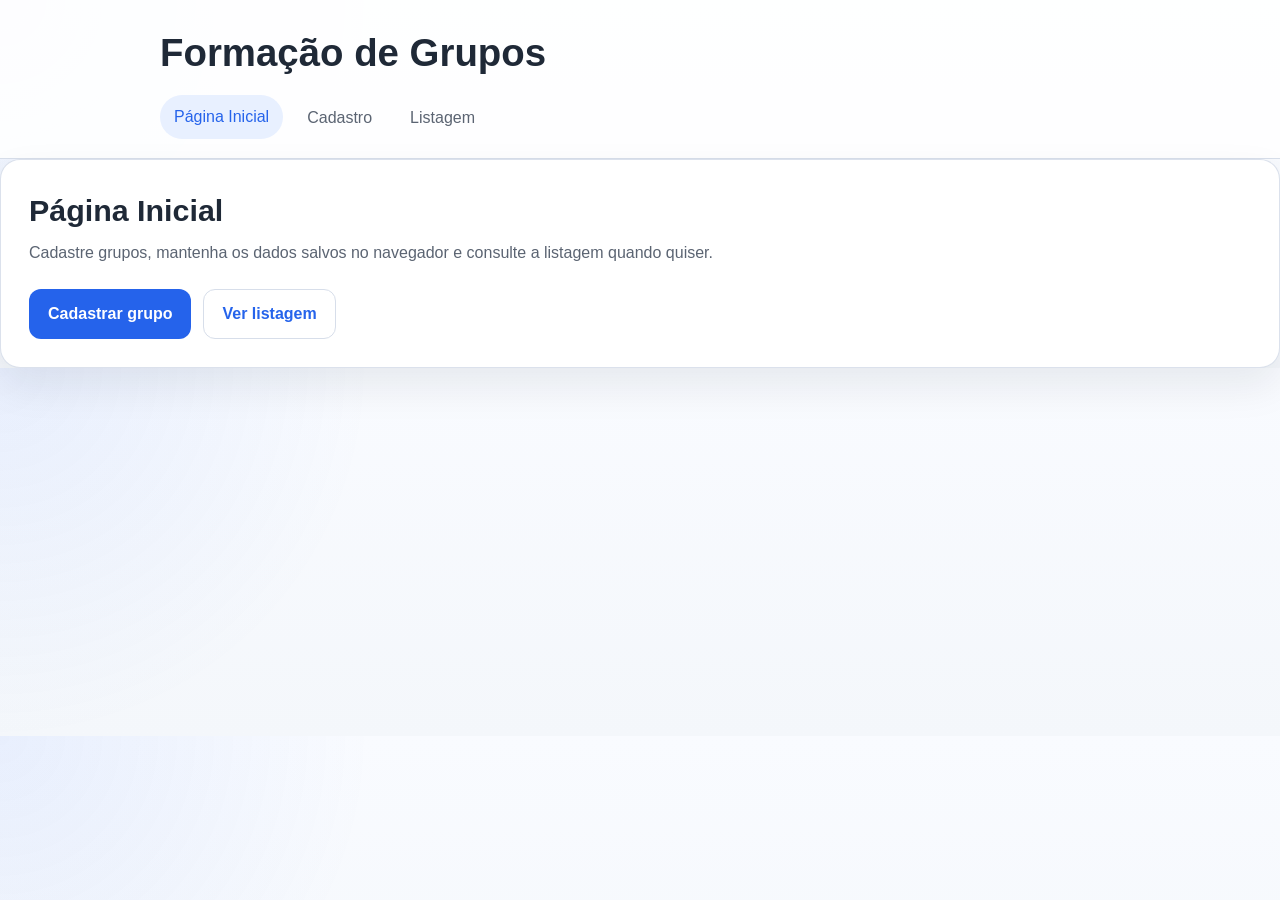
<file: index.html>
<!DOCTYPE html>
<html lang="pt-br">
<head>
    <meta charset="UTF-8">
    <title>Formação de Grupos</title>
    <title>Forma&ccedil;&atilde;o de Grupos</title>
    <link rel="stylesheet" href="css/style.css">
</head>
<body>
    <header>
        <h1>Forma&ccedil;&atilde;o de Grupos</h1>
        <nav>
            <ul>
                <li><a href="index.html" class="active">P&aacute;gina Inicial</a></li>
                <li><a href="cadastro.html">Cadastro</a></li>
                <li><a href="listagem.html">Listagem</a></li>
            </ul>
        </nav>
    </header>
    <main>
        <section class="panel">
            <h2>P&aacute;gina Inicial</h2>
            <p class="page-intro">Cadastre grupos, mantenha os dados salvos no navegador e consulte a listagem quando quiser.</p>
            <div class="actions">
                <a class="button-link" href="cadastro.html">Cadastrar grupo</a>
                <a class="button-link secondary" href="listagem.html">Ver listagem</a>
            </div>
        </section>
    </main>
    <script src="js/script.js"></script>
</body>
</html>
</file>
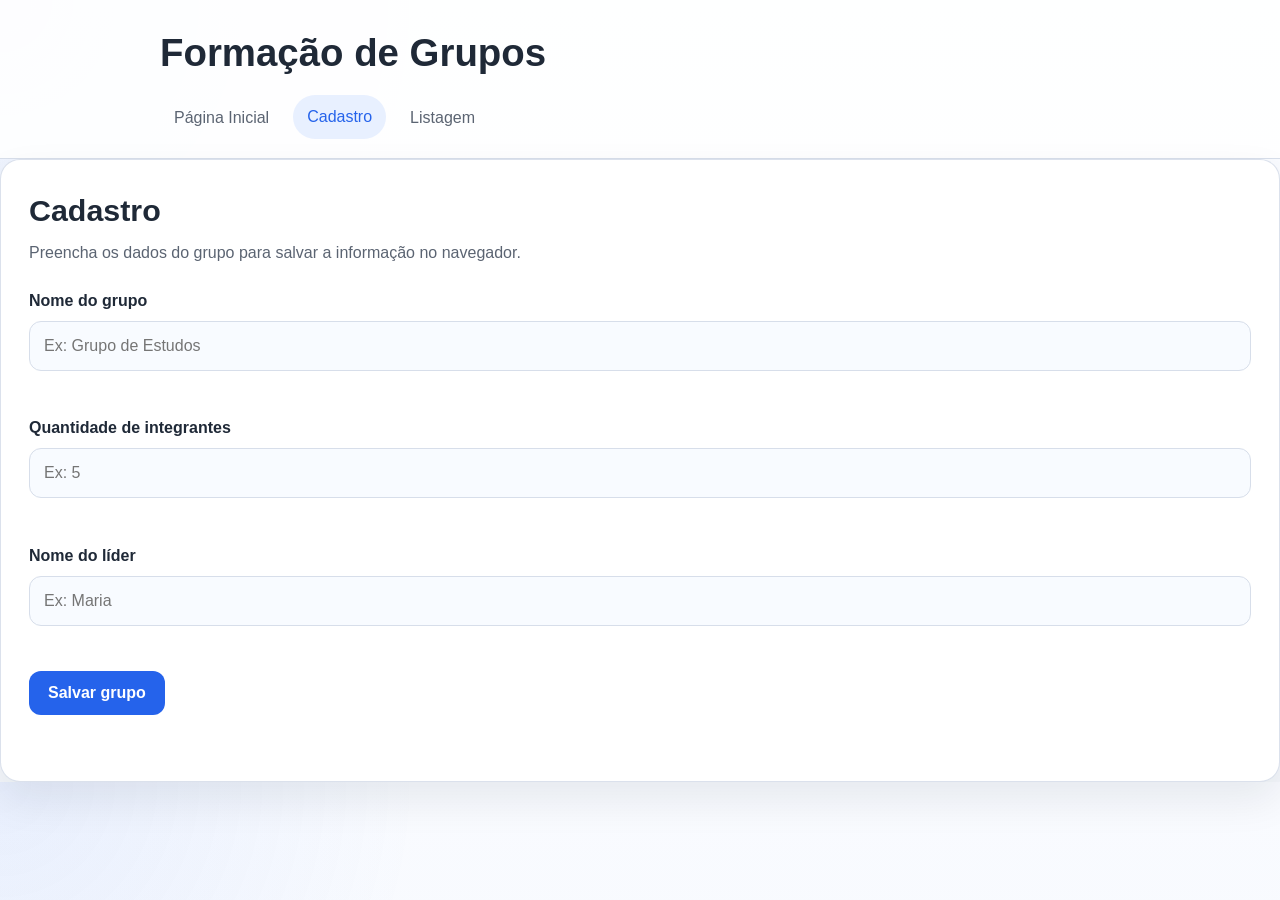
<file: cadastro.html>
<!DOCTYPE html>
<html lang="pt-br">
<head>
    <meta charset="UTF-8">
    <title>Formação de Grupos - Cadastro</title>
    <title>Forma&ccedil;&atilde;o de Grupos - Cadastro</title>
    <link rel="stylesheet" href="css/style.css">
</head>
<body>
    <header>
        <h1>Forma&ccedil;&atilde;o de Grupos</h1>
        <nav>
            <ul>
                <li><a href="index.html">P&aacute;gina Inicial</a></li>
                <li><a href="cadastro.html" class="active">Cadastro</a></li>
                <li><a href="listagem.html">Listagem</a></li>
            </ul>
        </nav>
    </header>
    <main>
        <section class="panel">
            <h2>Cadastro</h2>
            <p class="page-intro">Preencha os dados do grupo para salvar a informa&ccedil;&atilde;o no navegador.</p>
            <form id="cadastro-form" novalidate>
                <div class="form-group">
                    <label for="nome">Nome do grupo</label>
                    <input type="text" id="nome" name="nome" placeholder="Ex: Grupo de Estudos">
                    <span class="error" id="error-nome"></span>
                </div>
                <div class="form-group">
                    <label for="integrantes">Quantidade de integrantes</label>
                    <input type="number" id="integrantes" name="integrantes" min="1" placeholder="Ex: 5">
                    <span class="error" id="error-integrantes"></span>
                </div>
                <div class="form-group">
                    <label for="lider">Nome do l&iacute;der</label>
                    <input type="text" id="lider" name="lider" placeholder="Ex: Maria">
                    <span class="error" id="error-lider"></span>
                </div>
                <button type="submit">Salvar grupo</button>
                <p id="form-feedback" class="form-feedback" aria-live="polite"></p>
            </form>
        </section>
    </main>
    <script src="js/script.js"></script>
</body>
</html>
</file>
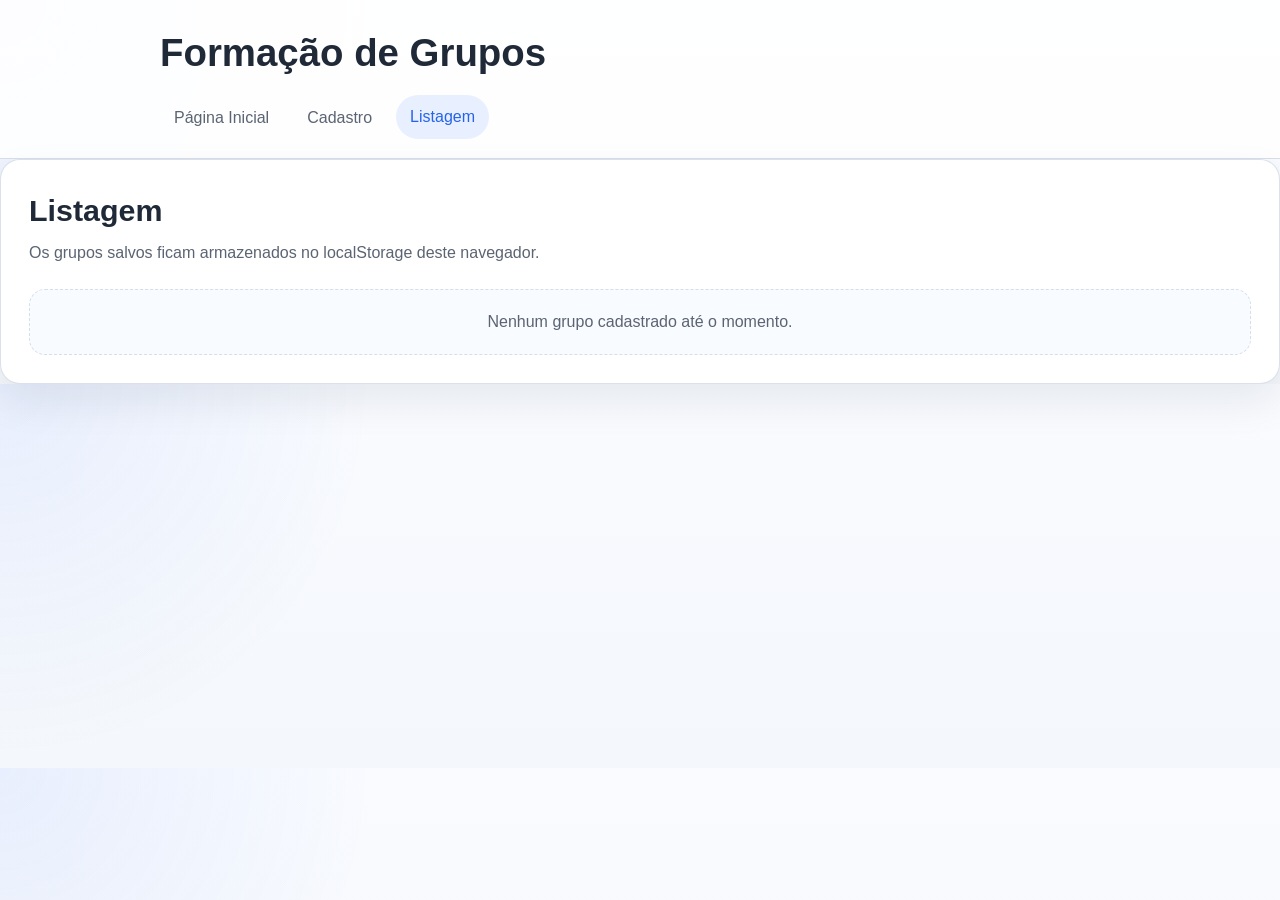
<file: listagem.html>
<!DOCTYPE html>
<html lang="pt-br">
<head>
    <meta charset="UTF-8">
    <title>Formação de Grupos - Listagem</title>
    <title>Forma&ccedil;&atilde;o de Grupos - Listagem</title>
    <link rel="stylesheet" href="css/style.css">
</head>
<body>
    <header>
        <h1>Forma&ccedil;&atilde;o de Grupos</h1>
        <nav>
            <ul>
                <li><a href="index.html">P&aacute;gina Inicial</a></li>
                <li><a href="cadastro.html">Cadastro</a></li>
                <li><a href="listagem.html" class="active">Listagem</a></li>
            </ul>
        </nav>
    </header>
    <main>
        <section class="panel">
            <h2>Listagem</h2>
            <p class="page-intro">Os grupos salvos ficam armazenados no localStorage deste navegador.</p>
            <div id="grupos-container" class="cards-grid"></div>
        </section>
    </main>
    <script src="js/script.js"></script>
</body>
</html>
</file>
<file: css/style.css>
:root {
    --bg: #f4f7fb;
    --surface: #ffffff;
    --surface-soft: #f8fbff;
    --text: #1f2937;
    --muted: #5b6472;
    --line: #d7deea;
    --accent: #2563eb;
    --accent-soft: #e8f0ff;
    --success: #0f766e;
    --error: #b42318;
    --shadow: 0 18px 40px rgba(15, 23, 42, 0.08);
}

* {
    box-sizing: border-box;
}

body {
    margin: 0;
    font-family: "Segoe UI", Tahoma, sans-serif;
    color: var(--text);
    line-height: 1.5;
    background:
        radial-gradient(circle at top left, rgba(37, 99, 235, 0.08), transparent 28%),
        linear-gradient(180deg, #f9fbff 0%, var(--bg) 100%);
}

header {
    padding: 24px 20px 18px;
    background-color: rgba(255, 255, 255, 0.9);
    border-bottom: 1px solid var(--line);
}

header h1,
nav {
    max-width: 960px;
    margin-left: auto;
    margin-right: auto;
}

header h1 {
    margin-top: 0;
    margin-bottom: 14px;
    font-size: clamp(1.8rem, 3vw, 2.4rem);
}

nav ul {
    display: flex;
    flex-wrap: wrap;
    gap: 10px;
    margin: 0;
    padding: 0;
    list-style: none;
}

nav li {
    margin: 0;
}

nav a {
    display: inline-flex;
    align-items: center;
    justify-content: center;
    padding: 10px 14px;
    color: var(--muted);
    text-decoration: none;
    border-radius: 999px;
    transition: background-color 0.2s ease, color 0.2s ease, transform 0.2s ease;
}

nav a:hover,
nav a.active {
    color: var(--accent);
    background-color: var(--accent-soft);
    transform: translateY(-1px);
}

main {
}

.panel {
    padding: 28px;
    background-color: var(--surface);
    border: 1px solid rgba(215, 222, 234, 0.9);
    border-radius: 20px;
    box-shadow: var(--shadow);
}

h2 {
    margin-top: 0;
    margin-bottom: 8px;
    font-size: clamp(1.5rem, 2.5vw, 1.9rem);
}

.page-intro {
    margin-top: 0;
    margin-bottom: 24px;
    color: var(--muted);
}

.actions {
    display: flex;
    flex-wrap: wrap;
    gap: 12px;
    margin-top: 24px;
}

.button-link,
button {
    display: inline-flex;
    align-items: center;
    justify-content: center;
    padding: 12px 18px;
    border: 1px solid transparent;
    border-radius: 12px;
    background-color: var(--accent);
    color: #ffffff;
    font-size: 1rem;
    font-weight: 600;
    text-decoration: none;
    cursor: pointer;
    transition: transform 0.2s ease, box-shadow 0.2s ease;
}

.button-link:hover,
button:hover {
    transform: translateY(-1px);
    box-shadow: 0 10px 20px rgba(37, 99, 235, 0.16);
}

.button-link.secondary {
    background-color: transparent;
    border-color: var(--line);
    color: var(--accent);
    box-shadow: none;
}

.form-group {
    display: flex;
    flex-direction: column;
    gap: 8px;
    margin-bottom: 18px;
}

label {
    font-weight: 600;
}

input {
    width: 100%;
    padding: 12px 14px;
    font: inherit;
    color: var(--text);
    background-color: var(--surface-soft);
    border: 1px solid var(--line);
    border-radius: 12px;
    transition: border-color 0.2s ease, box-shadow 0.2s ease, background-color 0.2s ease;
}

input:focus {
    outline: none;
    background-color: var(--surface);
    border-color: var(--accent);
    box-shadow: 0 0 0 4px rgba(37, 99, 235, 0.14);
}

.error {
    min-height: 1.2rem;
    color: var(--error);
    font-size: 0.92rem;
}

.form-feedback {
    min-height: 1.4rem;
    margin: 16px 0 0;
    font-weight: 600;
}

.form-feedback.success {
    color: var(--success);
}

.form-feedback.error {
    color: var(--error);
}

.cards-grid {
    display: grid;
    gap: 16px;
    grid-template-columns: 1fr;
}

.card {
    padding: 18px;
    background: linear-gradient(180deg, #ffffff 0%, #f8fbff 100%);
    border: 1px solid var(--line);
    border-radius: 16px;
}

.card h3 {
    margin: 0 0 10px;
    font-size: 1.1rem;
}

.card p {
    margin: 6px 0;
    color: var(--muted);
}

.empty-state {
  padding: 20px;
  text-align: center;
  color: var(--muted);
  background-color: var(--surface-soft);
  border: 1px dashed var(--line);
  border-radius: 16px;
}

@media (max-width: 600px) {
    header {
        padding-top: 20px;
        padding-bottom: 16px;
    }

    main {
        margin-top: 24px;
    }

    .panel {
        padding: 22px 18px;
        border-radius: 16px;
    }

    nav ul,
    .actions {
        flex-direction: column;
    }

    nav a,
    .button-link,
    button {
        width: 100%;
    }
}
</file>
